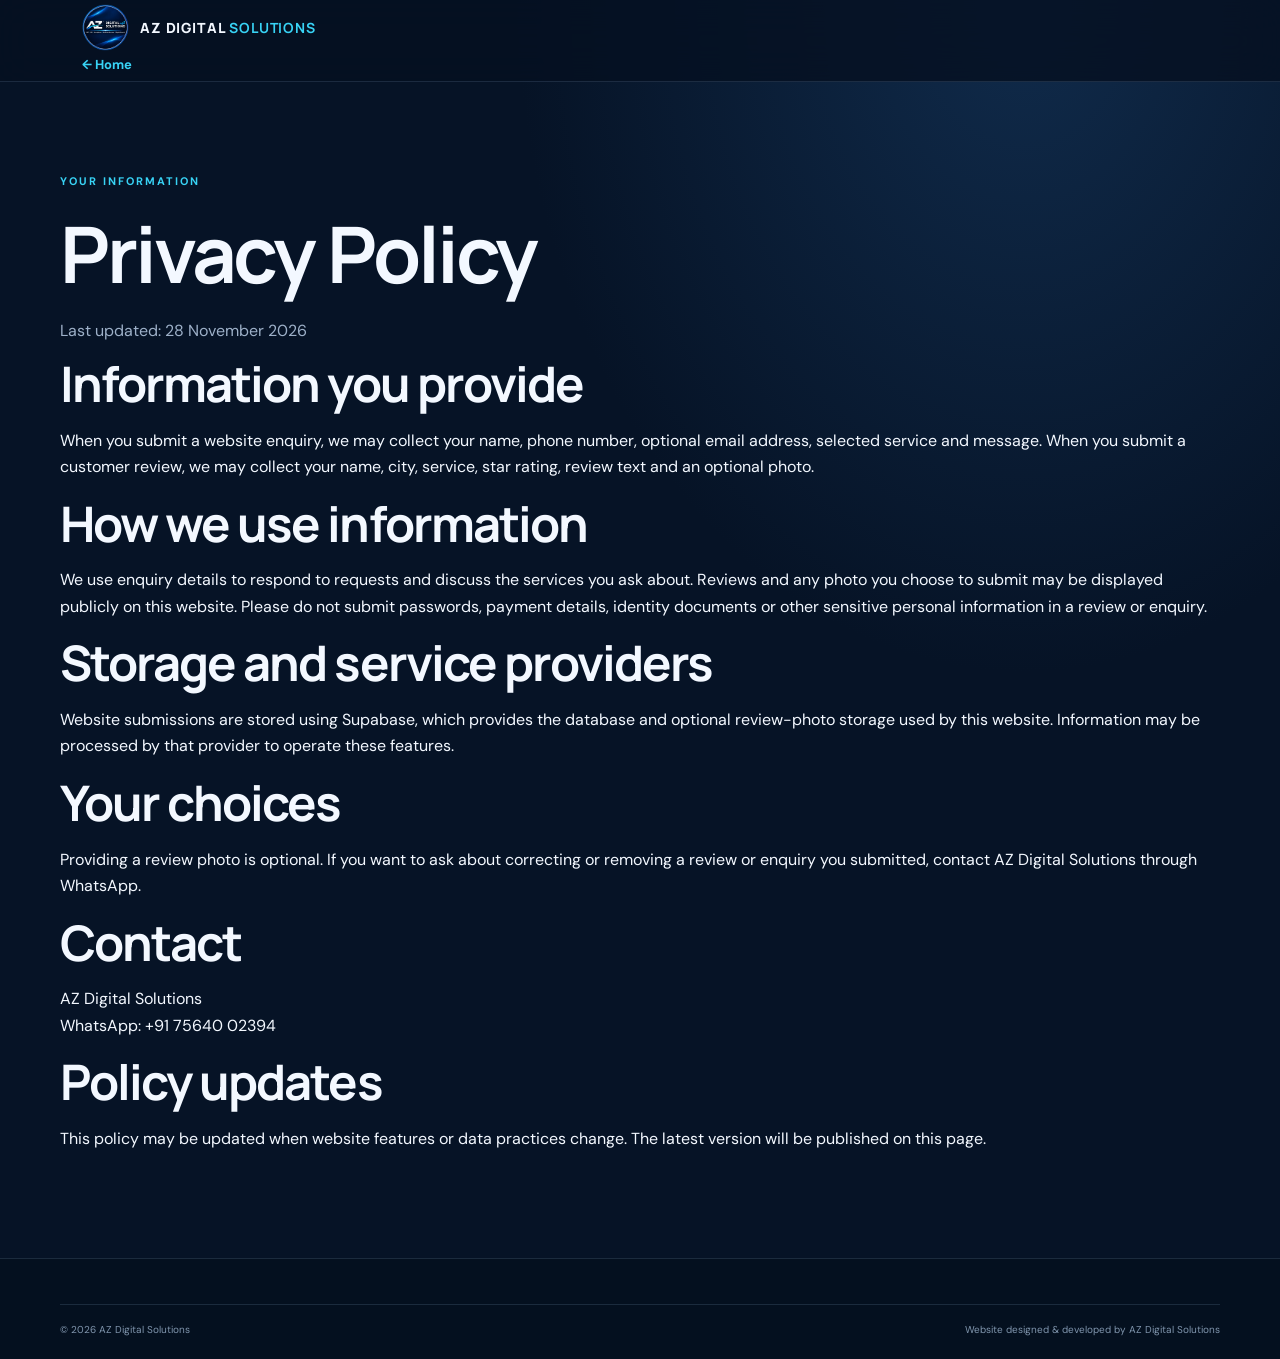
<file: privacy.html>
<!doctype html>
<html lang="en">
<head><meta charset="utf-8"><meta name="viewport" content="width=device-width,initial-scale=1"><meta name="description" content="Privacy policy for AZ Digital Solutions website."><title>Privacy Policy | AZ Digital Solutions</title><link rel="icon" href="assets/favicon.svg" type="image/svg+xml"><link rel="stylesheet" href="style.css"></head>
<body>
<header class="site-header"><div class="wrap header-inner"><a class="brand" href="index.html"><img src="assets/az-logo.png" alt="AZ Digital Solutions"><span>AZ DIGITAL <b>SOLUTIONS</b></span></a><a class="text-link" href="index.html">← Home</a></div></header>
<main class="section wrap"><div class="eyebrow">YOUR INFORMATION</div><h1>Privacy Policy</h1><p class="section-sub">Last updated: 28 November 2026</p>
<section class="content-block"><h2>Information you provide</h2><p>When you submit a website enquiry, we may collect your name, phone number, optional email address, selected service and message. When you submit a customer review, we may collect your name, city, service, star rating, review text and an optional photo.</p>
<h2>How we use information</h2><p>We use enquiry details to respond to requests and discuss the services you ask about. Reviews and any photo you choose to submit may be displayed publicly on this website. Please do not submit passwords, payment details, identity documents or other sensitive personal information in a review or enquiry.</p>
<h2>Storage and service providers</h2><p>Website submissions are stored using Supabase, which provides the database and optional review-photo storage used by this website. Information may be processed by that provider to operate these features.</p>
<h2>Your choices</h2><p>Providing a review photo is optional. If you want to ask about correcting or removing a review or enquiry you submitted, contact AZ Digital Solutions through <a href="https://wa.me/917564002394">WhatsApp</a>.</p>
<h2>Contact</h2><p>AZ Digital Solutions<br>WhatsApp: <a href="https://wa.me/917564002394">+91 75640 02394</a></p>
<h2>Policy updates</h2><p>This policy may be updated when website features or data practices change. The latest version will be published on this page.</p></section>
</main>
<footer class="site-footer"><div class="footer-bottom"><span>© <span id="year"></span> AZ Digital Solutions</span><span>Website designed &amp; developed by AZ Digital Solutions</span></div></footer><script>document.getElementById("year").textContent=new Date().getFullYear();</script></body></html>
</file>
<file: style.css>
@import url('https://fonts.googleapis.com/css2?family=DM+Sans:wght@400;500;600;700&family=Manrope:wght@400;500;600;700;800&display=swap');
:root{--bg:#061326;--panel:#0b1d35;--panel2:#102642;--text:#f3f8ff;--muted:#9db0c8;--blue:#168be8;--cyan:#38d3f5;--line:rgba(160,195,230,.15);--gold:#ffc96a;--max:1160px}
*{box-sizing:border-box}html{scroll-behavior:smooth;scroll-padding-top:100px}body{margin:0;background:radial-gradient(ellipse at 80% 0%,#102b4b 0,transparent 35%),var(--bg);color:var(--text);font-family:'DM Sans',sans-serif;line-height:1.65;overflow-x:hidden}a{color:inherit;text-decoration:none}button,input,textarea,select{font:inherit}.wrap{width:min(var(--max),calc(100% - 44px));margin-inline:auto}.ambient{position:fixed;width:360px;height:360px;border-radius:50%;filter:blur(100px);opacity:.12;pointer-events:none;z-index:-1}.ambient-one{background:#087ee4;top:200px;left:-220px}.ambient-two{background:#14c9e9;right:-250px;top:55%}.site-header{height:82px;padding:0 max(22px,calc((100vw - var(--max))/2));display:flex;align-items:center;justify-content:space-between;border-bottom:1px solid var(--line);background:rgba(5,17,33,.82);backdrop-filter:blur(18px);position:sticky;top:0;z-index:20}.brand{display:flex;align-items:center;gap:11px;font:800 14px Manrope,sans-serif;letter-spacing:.06em}.brand img{width:47px;height:47px;object-fit:contain;border-radius:10px}.brand b{color:var(--cyan)}.main-nav{display:flex;align-items:center;gap:25px;font-size:13px;color:#c5d4e6}.main-nav a:not(.nav-cta):hover,.text-link:hover{color:var(--cyan)}.nav-cta{padding:10px 17px;border:1px solid rgba(56,211,245,.55);border-radius:30px;color:#fff}.menu-toggle{display:none;background:none;border:0;color:white;font-size:26px}.hero{min-height:630px;display:grid;grid-template-columns:1.05fr .95fr;align-items:center;gap:45px;padding-block:75px 55px}.eyebrow{font-size:11px;font-weight:700;letter-spacing:.18em;color:var(--cyan);text-transform:uppercase}.eyebrow i{display:inline-block;width:7px;height:7px;background:var(--cyan);border-radius:50%;margin-right:9px;box-shadow:0 0 15px var(--cyan)}h1,h2,h3{font-family:Manrope,sans-serif;line-height:1.12;letter-spacing:-.04em}h1{font-size:clamp(48px,6.4vw,78px);margin:20px 0}h1 span,h2 span{background:linear-gradient(95deg,#fff 0%,#52dafa 60%,#218de8 100%);background-clip:text;color:transparent}.hero-lead,.page-hero>p{font-size:18px;color:#b5c5d9;max-width:570px}.hero-actions{display:flex;gap:13px;flex-wrap:wrap;margin-top:30px}.btn{display:inline-flex;align-items:center;justify-content:center;gap:16px;padding:14px 21px;border-radius:9px;font-weight:700;font-size:14px;border:1px solid transparent;cursor:pointer;transition:.25s}.btn:hover{transform:translateY(-3px)}.btn-primary{background:linear-gradient(110deg,#147bdf,#26bfe9);color:white;box-shadow:0 10px 30px #087ed433}.btn-ghost{border-color:var(--line);color:#dce8f6}.btn-light{background:white;color:#07172e}.trust-line{margin-top:35px;color:#8fa4bc;font-size:12px}.trust-dot{display:inline-block;width:7px;height:7px;background:#46e3b1;border-radius:50%;margin-right:8px}.hero-visual{height:440px;position:relative;display:grid;place-items:center}.hero-core{width:245px;height:245px;border-radius:50%;display:flex;flex-direction:column;align-items:center;justify-content:center;background:radial-gradient(circle at 35% 25%,#174e7d,#0a1d35 65%);border:1px solid #38d3f566;box-shadow:0 0 70px #1289e855,inset 0 0 40px #1abde522;z-index:2}.core-mark{font:800 83px Manrope;color:#fff;letter-spacing:-.1em;text-shadow:0 0 35px #37c9f5}.hero-core small{font-size:9px;letter-spacing:.25em;color:var(--cyan)}.core-bars{display:flex;gap:5px;margin-top:20px;align-items:end;height:24px}.core-bars i{width:5px;border-radius:5px;background:linear-gradient(var(--cyan),#147bdf);height:45%}.core-bars i:nth-child(2){height:80%}.core-bars i:nth-child(3){height:100%}.core-bars i:nth-child(4){height:65%}.core-bars i:nth-child(5){height:90%}.orbit{position:absolute;border:1px solid #36c7f533;border-radius:50%;transform:rotate(-24deg)}.orbit-a{width:410px;height:250px}.orbit-b{width:340px;height:390px;transform:rotate(45deg);border-color:#188de644}.float-card{position:absolute;padding:14px 18px;background:#0c2038dd;border:1px solid #3bc9ed44;border-radius:12px;box-shadow:0 14px 35px #0005;z-index:3;backdrop-filter:blur(10px)}.float-card b,.float-card span{display:block}.float-card b{font-size:9px;letter-spacing:.15em;color:var(--cyan)}.float-card span{font-size:12px;color:#d8e8f8;margin-top:4px}.card-top{top:48px;right:0}.card-bottom{bottom:45px;left:0}.spark{position:absolute;color:var(--cyan);font-size:27px}.spark-one{top:65px;left:70px}.spark-two{bottom:55px;right:75px}.stats{display:grid;grid-template-columns:repeat(4,1fr);border-block:1px solid var(--line);padding:27px 0;margin-bottom:30px}.stats div{text-align:center;border-right:1px solid var(--line)}.stats div:last-child{border:0}.stats strong{display:block;font:800 28px Manrope;color:#fff}.stats span{font-size:12px;color:var(--muted)}.section{padding-block:90px}.section-head,.review-heading{display:flex;align-items:end;justify-content:space-between;gap:20px;margin-bottom:32px}.section h2,.section-head h2,.feature-inner h2,.cta h2,.form-layout h2{font-size:clamp(34px,4vw,49px);margin:13px 0}.section-sub{color:var(--muted);margin:8px 0}.text-link{color:var(--cyan);font-weight:700;font-size:13px}.service-grid{display:grid;grid-template-columns:repeat(4,1fr);gap:14px}.service-card{padding:25px 21px;background:linear-gradient(145deg,#102642,#091a30);border:1px solid var(--line);border-radius:15px;min-height:260px;transition:.3s}.service-card:hover{transform:translateY(-7px);border-color:#37c9f577;box-shadow:0 20px 45px #0003}.service-icon{width:44px;height:44px;display:grid;place-items:center;border-radius:12px;background:#168be822;color:var(--cyan);font-size:23px;margin-bottom:28px}.service-card small{color:var(--cyan);font-size:9px;letter-spacing:.15em}.service-card h3{font-size:19px;margin:10px 0}.service-card p{font-size:12px;color:var(--muted)}.service-card>b{font-size:11px;color:#fff;display:flex;justify-content:space-between;margin-top:20px}.feature-band{background:linear-gradient(110deg,#0b3a67,#0b2848 60%,#10213a);border-block:1px solid #3ac8ef33}.feature-inner{padding-block:65px;display:grid;grid-template-columns:1fr 1fr auto;align-items:center;gap:30px}.feature-inner h2{margin-bottom:0}.feature-inner p{color:#b8cce0;font-size:14px}.review-preview,.review-grid{display:grid;grid-template-columns:repeat(3,1fr);gap:16px}.review-card{background:linear-gradient(145deg,#102642,#0a1b31);border:1px solid var(--line);border-radius:14px;padding:23px}.review-stars{color:var(--gold);letter-spacing:3px}.review-card>p{color:#d4e0ed;font-size:14px;min-height:60px}.review-author{display:flex;gap:11px;align-items:center;margin-top:20px}.avatar{width:37px;height:37px;display:grid;place-items:center;border-radius:50%;background:#147bdf;color:white;font-weight:800}.review-author b,.review-author small{display:block}.review-author b{font-size:12px}.review-author small{font-size:10px;color:var(--muted)}.review-photo{width:100%;max-height:180px;object-fit:cover;border-radius:8px}.empty-state{grid-column:1/-1;padding:28px;border:1px dashed #46617f;border-radius:12px;color:var(--muted);text-align:center;font-size:13px}.cta{margin-bottom:90px;padding:35px 40px;border:1px solid #35c9ef44;border-radius:17px;background:linear-gradient(120deg,#0d2d4e,#0a1c32);display:flex;align-items:center;justify-content:space-between;gap:20px}.cta h2{font-size:35px}.cta p{color:var(--muted);margin-bottom:0}.site-footer{border-top:1px solid var(--line);background:#04101f;padding:45px max(22px,calc((100vw - var(--max))/2)) 20px}.footer-top{display:grid;grid-template-columns:1.4fr 1fr 1.2fr;gap:40px;padding-bottom:35px}.footer-top p{font-size:12px;color:var(--muted)}.footer-top h4{margin:0 0 12px;font-size:13px}.footer-top>div>a:not(.brand){display:block;color:var(--muted);font-size:12px;margin:7px 0}.footer-bottom{border-top:1px solid var(--line);padding-top:17px;display:flex;justify-content:space-between;gap:20px;color:#8196ae;font-size:10px}.floating-wa{position:fixed;right:18px;bottom:18px;z-index:15;width:52px;height:52px;border-radius:50%;display:grid;place-items:center;background:#16bd73;color:white;font-weight:800;box-shadow:0 8px 25px #0006}.page-hero{padding-block:90px 45px}.page-hero h1{font-size:clamp(44px,6vw,68px)}.page-hero>p{max-width:700px}.service-toolbar{display:flex;justify-content:space-between;align-items:center;gap:20px;margin-bottom:18px}.search-input{width:min(320px,100%);padding:12px 15px;border:1px solid var(--line);border-radius:9px;background:#0b1d35;color:white;outline:none}.service-list{border-top:1px solid var(--line)}.service-row{display:grid;grid-template-columns:55px 1fr 35px;align-items:center;gap:15px;padding:16px 12px;border-bottom:1px solid var(--line);transition:.2s}.service-row:hover{background:#0e2946}.service-num{font:700 12px Manrope;color:var(--cyan)}.service-row b,.service-row small{display:block}.service-row b{font-size:14px}.service-row small{color:var(--muted);font-size:10px}.service-arrow{font-size:20px;color:var(--cyan)}.fine-print{font-size:11px;color:#8fa3bb;margin-top:20px}.split{display:grid;grid-template-columns:1fr 1fr;gap:70px;align-items:center}.split p{color:var(--muted);font-size:14px}.about-visual{height:340px;border-radius:20px;border:1px solid #2cc8f455;background:radial-gradient(circle at 50% 40%,#145a8b,#0b2039 65%);display:grid;place-items:center;position:relative;overflow:hidden}.about-visual:before,.about-visual:after{content:"";position:absolute;border:1px solid #4bd5f555;border-radius:50%;width:300px;height:300px}.about-visual:after{width:420px;height:420px}.about-monogram{font:800 110px Manrope;letter-spacing:-.1em;text-shadow:0 0 45px #36c8f5;z-index:1}.about-monogram span{color:var(--cyan);font-size:50px;vertical-align:top}.about-caption{position:absolute;bottom:24px;letter-spacing:.3em;font-size:9px;color:var(--cyan)}.portfolio-grid{display:grid;grid-template-columns:1fr 1fr;gap:16px}.portfolio-card{min-height:250px;padding:28px;border:1px solid var(--line);border-radius:16px;display:flex;flex-direction:column;justify-content:end;overflow:hidden;position:relative;background:linear-gradient(135deg,#123a60,#091a30)}.portfolio-card:before{content:"";position:absolute;width:240px;height:240px;border-radius:50%;right:-55px;top:-85px;border:1px solid #49d2f555;box-shadow:0 0 0 25px #39bde90a,0 0 0 55px #39bde907}.portfolio-card span{color:var(--cyan);font-size:10px;letter-spacing:.17em}.portfolio-card h3{font-size:27px;margin:8px 0}.portfolio-card p{color:#aabed3;font-size:13px;margin:0}.p-brand{background:linear-gradient(135deg,#17335a,#1a2545)}.p-growth{background:linear-gradient(135deg,#0b4559,#0b2038)}.p-business{background:linear-gradient(135deg,#153f68,#111d37)}.form-section{background:#08192c;border-block:1px solid var(--line)}.form-layout{display:grid;grid-template-columns:.8fr 1.2fr;gap:65px;align-items:start}.form-layout>div>p{color:var(--muted);font-size:14px;max-width:360px}.form-card{padding:28px;background:#0d2139;border:1px solid var(--line);border-radius:15px;display:grid;gap:16px}.form-card h2{font-size:25px;margin:0 0 4px}.form-card label{display:grid;gap:7px;font-size:12px;font-weight:600;color:#dce8f6}.form-card input:not([type=checkbox]):not([type=file]),.form-card textarea,.form-card select{width:100%;border:1px solid #29415e;background:#07172a;color:#fff;border-radius:8px;padding:12px 13px;outline:none}.form-card input:focus,.form-card textarea:focus,.form-card select:focus{border-color:var(--cyan)}.form-card textarea{resize:vertical}.form-card input[type=file]{font-size:11px;color:var(--muted)}.form-card small{font-size:10px;color:var(--muted);font-weight:400}.star-field{border:0;padding:0;margin:0}.star-field legend{font-size:12px;font-weight:600;margin-bottom:6px}.star-picker{display:flex;gap:5px}.star-picker button{border:0;background:none;color:var(--gold);font-size:31px;padding:0 3px;cursor:pointer}.star-picker button.selected{color:var(--gold)}.consent{display:flex!important;grid-template-columns:18px 1fr!important;align-items:start;font-weight:400!important;color:#aebfd2!important}.consent input{margin-top:4px}.hp-field{position:absolute;left:-9999px}.submit-btn{width:100%}.submit-btn:disabled{opacity:.65;cursor:wait}.form-message{font-size:12px;margin:0}.form-message.success{color:#65e3b2}.form-message.error{color:#ff9d9d}.rating-summary{text-align:right}.rating-summary strong{display:block;font:800 28px Manrope}.rating-summary .gold{color:var(--gold)}.rating-summary span{font-size:11px;color:var(--muted)}.contact-layout{display:grid;grid-template-columns:.8fr 1.2fr;gap:50px;align-items:start}.contact-info{display:grid;gap:14px}.contact-tile{padding:20px;border:1px solid var(--line);border-radius:12px;background:#0b2038}.contact-tile small,.contact-tile a{display:block}.contact-tile small{font-size:9px;color:var(--cyan);letter-spacing:.15em}.contact-tile a{font-size:15px;font-weight:700;margin-top:5px}.reveal{opacity:0;transform:translateY(18px);transition:opacity .7s ease,transform .7s ease}.reveal.visible{opacity:1;transform:none}
@media(max-width:900px){.main-nav{gap:14px}.service-grid{grid-template-columns:repeat(2,1fr)}.feature-inner{grid-template-columns:1fr 1fr}.feature-inner .btn{grid-column:1/-1;justify-self:start}.hero{gap:15px}.hero-visual{transform:scale(.88)}}
@media(max-width:680px){.wrap{width:min(100% - 34px,var(--max))}.site-header{height:70px;padding:0 17px}.brand{font-size:11px;gap:7px}.brand img{width:39px;height:39px}.menu-toggle{display:block}.main-nav{display:none;position:absolute;top:69px;left:0;right:0;padding:18px;background:#07172ef5;border-bottom:1px solid var(--line);flex-direction:column;align-items:stretch;gap:0}.main-nav.open{display:flex}.main-nav a{padding:12px 10px;border-bottom:1px solid var(--line)}.main-nav .nav-cta{text-align:center;margin-top:10px}.hero{grid-template-columns:1fr;padding-block:65px 30px;gap:0}.hero h1{font-size:53px}.hero-lead{font-size:15px}.hero-visual{height:330px;transform:scale(.82);margin:-5px -25px}.hero-core{width:210px;height:210px}.core-mark{font-size:70px}.orbit-a{width:350px;height:210px}.orbit-b{width:300px;height:340px}.card-top{right:4px;top:25px}.card-bottom{left:0;bottom:15px}.stats{grid-template-columns:1fr 1fr;row-gap:20px;padding:22px 0}.stats div:nth-child(2){border:0}.stats strong{font-size:24px}.section{padding-block:62px}.section-head,.review-heading{align-items:start;flex-direction:column}.service-grid{grid-template-columns:1fr 1fr;gap:9px}.service-card{padding:17px 14px;min-height:240px}.service-card h3{font-size:16px}.service-card p{font-size:11px}.feature-inner{grid-template-columns:1fr;padding-block:45px;gap:8px}.feature-inner .btn{grid-column:auto}.review-preview,.review-grid{grid-template-columns:1fr}.cta{margin-bottom:60px;padding:25px;align-items:start;flex-direction:column}.cta h2{font-size:30px}.footer-top{grid-template-columns:1fr 1fr;gap:24px}.footer-top>div:first-child{grid-column:1/-1}.footer-bottom{flex-direction:column;gap:6px}.page-hero{padding-block:65px 25px}.page-hero h1{font-size:46px}.page-hero>p{font-size:15px}.service-toolbar{align-items:stretch;flex-direction:column}.search-input{width:100%}.service-row{grid-template-columns:34px 1fr 20px;padding:13px 4px}.service-row b{font-size:13px}.split,.form-layout,.contact-layout{grid-template-columns:1fr;gap:30px}.about-visual{height:260px}.about-monogram{font-size:90px}.portfolio-grid{grid-template-columns:1fr}.portfolio-card{min-height:210px}.form-card{padding:20px}.rating-summary{text-align:left}.floating-wa{width:48px;height:48px}}
@media(prefers-reduced-motion:reduce){*,*:before,*:after{scroll-behavior:auto!important;animation:none!important;transition:none!important}.reveal{opacity:1;transform:none}}
</file>
